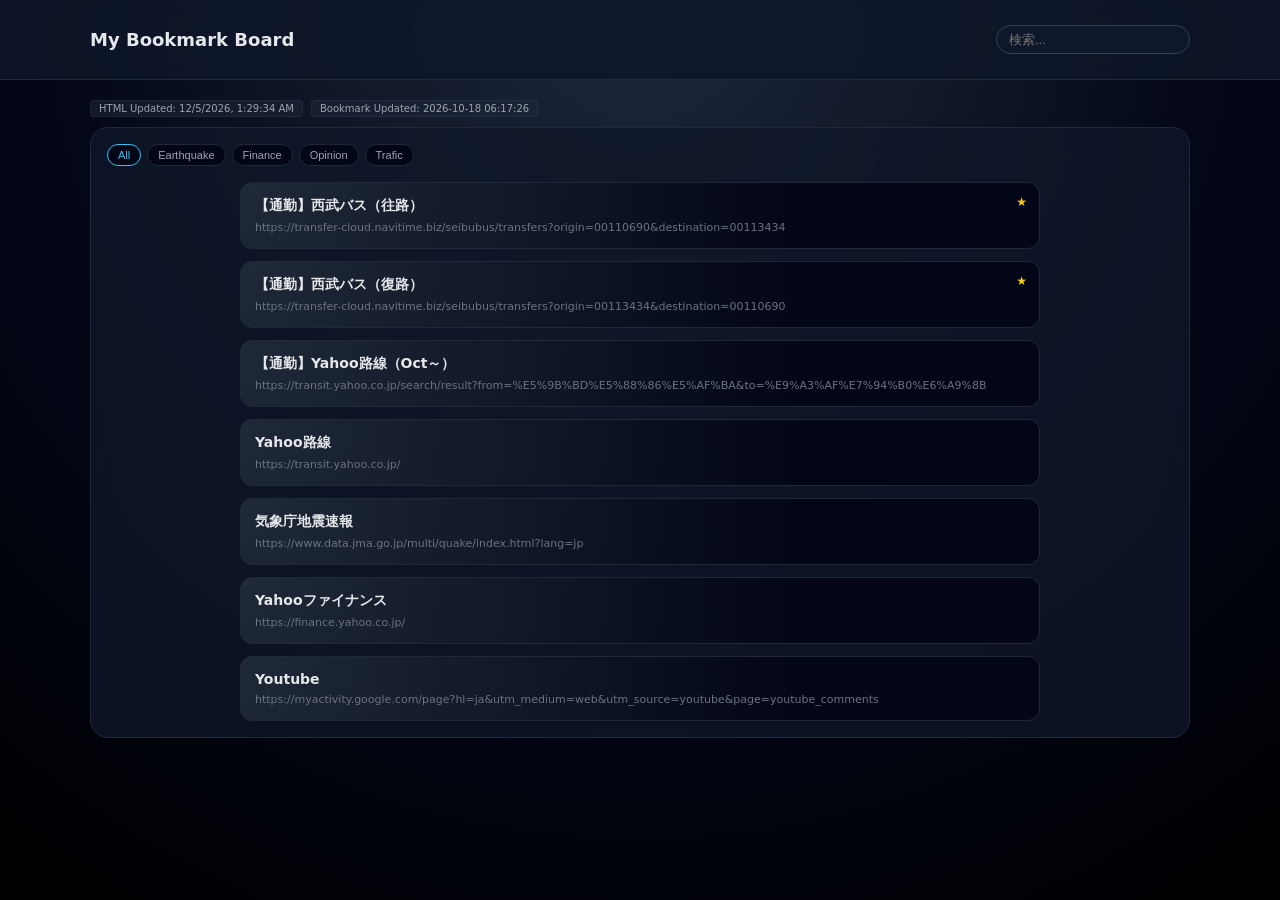
<file: index.html>
<!DOCTYPE html>
<html lang="ja">
<head>
  <meta charset="UTF-8" />
  <meta name="viewport" content="width=device-width,initial-scale=1" />
  <title>My Bookmarks</title>
  <style>
    :root {
      --bg: #0f172a;
      --card: #1e293b;
      --accent: #38bdf8;
      --text: #e5e7eb;
      --muted: #9ca3af;
      --radius: 12px;
    }

    * {
      box-sizing: border-box;
      margin: 0;
      padding: 0;
    }

    body {
      font-family: system-ui, -apple-system, sans-serif;
      background: radial-gradient(circle at top, #1e293b 0, #020617 55%, #000 100%);
      color: var(--text);
      min-height: 100vh;
      padding-top: 100px;
      padding-left: 16px;
      padding-right: 16px;
      padding-bottom: 32px;
      overflow-x: hidden; /* 横揺れを完全に防止 */
    }

    header {
      position: fixed;
      top: 0;
      left: 0;
      width: 100%;
      height: 80px;
      z-index: 9999;
      background: rgba(15, 23, 42, 0.85);
      backdrop-filter: blur(10px);
      border-bottom: 1px solid #1f2937;
      display: flex;
      justify-content: center;
      align-items: center;
      padding: 0 16px;
    }

    .header-inner {
      width: 100%;
      max-width: 1100px;
      display: flex;
      align-items: center;
      justify-content: space-between;
      gap: 12px;
    }

    h1 {
      font-size: 18px;
      white-space: nowrap;
    }

    .info-container {
      width: 100%;
      max-width: 1100px;
      margin: 0 auto 10px;
      display: flex;
      flex-wrap: wrap;
      gap: 8px;
    }

    .file-info {
      font-size: 10px;
      color: var(--muted);
      background: rgba(30, 41, 59, 0.5);
      padding: 2px 8px;
      border-radius: 4px;
      border: 1px solid rgba(255, 255, 255, 0.05);
    }

    main {
      width: 100%;
      max-width: 1100px;
      margin: 0 auto;
      background: rgba(15, 23, 42, 0.8);
      border-radius: 18px;
      border: 1px solid #1f2937;
      padding: 16px;
      backdrop-filter: blur(12px);
    }

    .tags {
      display: flex;
      flex-wrap: wrap;
      gap: 6px;
      margin-bottom: 16px;
    }

    .tag {
      font-size: 11px;
      padding: 4px 10px;
      border-radius: 999px;
      border: 1px solid #1f2937;
      background: #020617;
      color: #9ca3af;
      cursor: pointer;
    }

    .tag.active {
      border-color: var(--accent);
      color: var(--accent);
    }

    .grid {
      display: grid;
      grid-template-columns: 1fr;
      gap: 12px;
      justify-items: center;
    }

    /* ▼ カードの修正ポイント */
    .card {
      position: relative;
      background: radial-gradient(circle at top left, #1f2937 0, #020617 70%);
      border-radius: var(--radius);
      padding: 14px;
      border: 1px solid #1f2937;
      display: flex;
      flex-direction: column;
      gap: 6px;
      cursor: pointer;
      width: 100%;
      max-width: 800px;
      overflow: hidden; /* 子要素のはみ出しを隠す */
    }

    .card-title {
      font-size: 14px;
      font-weight: 600;
      padding-right: 24px; /* ピンと重ならないように */
      white-space: nowrap;
      overflow: hidden;
      text-overflow: ellipsis;
    }

    /* ▼ URLが横に突き抜けないための設定 */
    .card-url {
      font-size: 11px;
      color: #6b7280;
      white-space: nowrap;      /* 改行させない */
      overflow: hidden;         /* はみ出た分を隠す */
      text-overflow: ellipsis;  /* 末尾を「...」にする */
      width: 100%;              /* 親の幅に合わせる */
    }

    .pin {
      position: absolute;
      top: 12px;
      right: 12px;
      font-size: 12px;
      color: #facc15;
    }

    @media (max-width: 600px) {
      header { height: 70px; }
      body { padding-top: 85px; }
      h1 { font-size: 16px; }
      .search input { width: 120px; }
    }
  </style>
</head>
<body>

  <header>
    <div class="header-inner">
      <div class="title">
        <h1>My Bookmark Board</h1>
      </div>
      <div class="search">
        <input id="searchInput" type="text" placeholder="検索..." style="padding:6px 12px; border-radius:20px; border:1px solid #334155; background:#0f172a; color:white; font-size:13px;">
      </div>
    </div>
  </header>

  <div class="info-container">
    <div id="htmlInfo" class="file-info">HTML: Loading...</div>
    <div id="jsonInfo" class="file-info">Bookmark: Loading...</div>
  </div>

  <main>
    <div id="tagBar" class="tags"></div>
    <section id="bookmarkGrid" class="grid"></section>
  </main>

  <script>
    let bookmarks = [];
    let activeTag = "All";
    let searchKeyword = "";

    // HTML更新日
    const htmlDate = new Date(document.lastModified);
    document.getElementById("htmlInfo").textContent = `HTML Updated: ${htmlDate.toLocaleString()}`;

    // JSON読み込み
    async function loadJSON() {
      try {
        const res = await fetch("bookmarks.json", { cache: "no-store" });
        const json = await res.json();
        
        document.getElementById("jsonInfo").textContent = `Bookmark Updated: ${json.updated || '--'}`;
        bookmarks = json.bookmarks || [];
        
        renderTags();
        renderGrid();
      } catch (e) {
        console.error("Load error:", e);
        document.getElementById("jsonInfo").textContent = "Bookmark: Error";
      }
    }

    function renderTags() {
      const tagBar = document.getElementById("tagBar");
      const tags = ["All", ...new Set(bookmarks.map(b => b.tag))].sort();
      tagBar.innerHTML = "";
      tags.forEach(tag => {
        const btn = document.createElement("button");
        btn.textContent = tag;
        btn.className = "tag" + (tag === activeTag ? " active" : "");
        btn.onclick = () => { activeTag = tag; renderTags(); renderGrid(); };
        tagBar.appendChild(btn);
      });
    }

    function renderGrid() {
      const grid = document.getElementById("bookmarkGrid");
      grid.innerHTML = "";
      
      const filtered = bookmarks.filter(b => 
        (activeTag === "All" || b.tag === activeTag) &&
        (b.title.toLowerCase().includes(searchKeyword) || b.url.toLowerCase().includes(searchKeyword))
      );

      filtered.forEach(b => {
        const card = document.createElement("article");
        card.className = "card";
        card.onclick = () => window.open(b.url, "_blank");
        card.innerHTML = `
          ${b.pinned ? '<span class="pin">★</span>' : ""}
          <div class="card-title" title="${b.title}">${b.title}</div>
          <div class="card-url">${b.url}</div>
        `;
        grid.appendChild(card);
      });
    }

    document.getElementById("searchInput").oninput = (e) => {
      searchKeyword = e.target.value.toLowerCase();
      renderGrid();
    };

    loadJSON();
  </script>
</body>
</html>
</file>
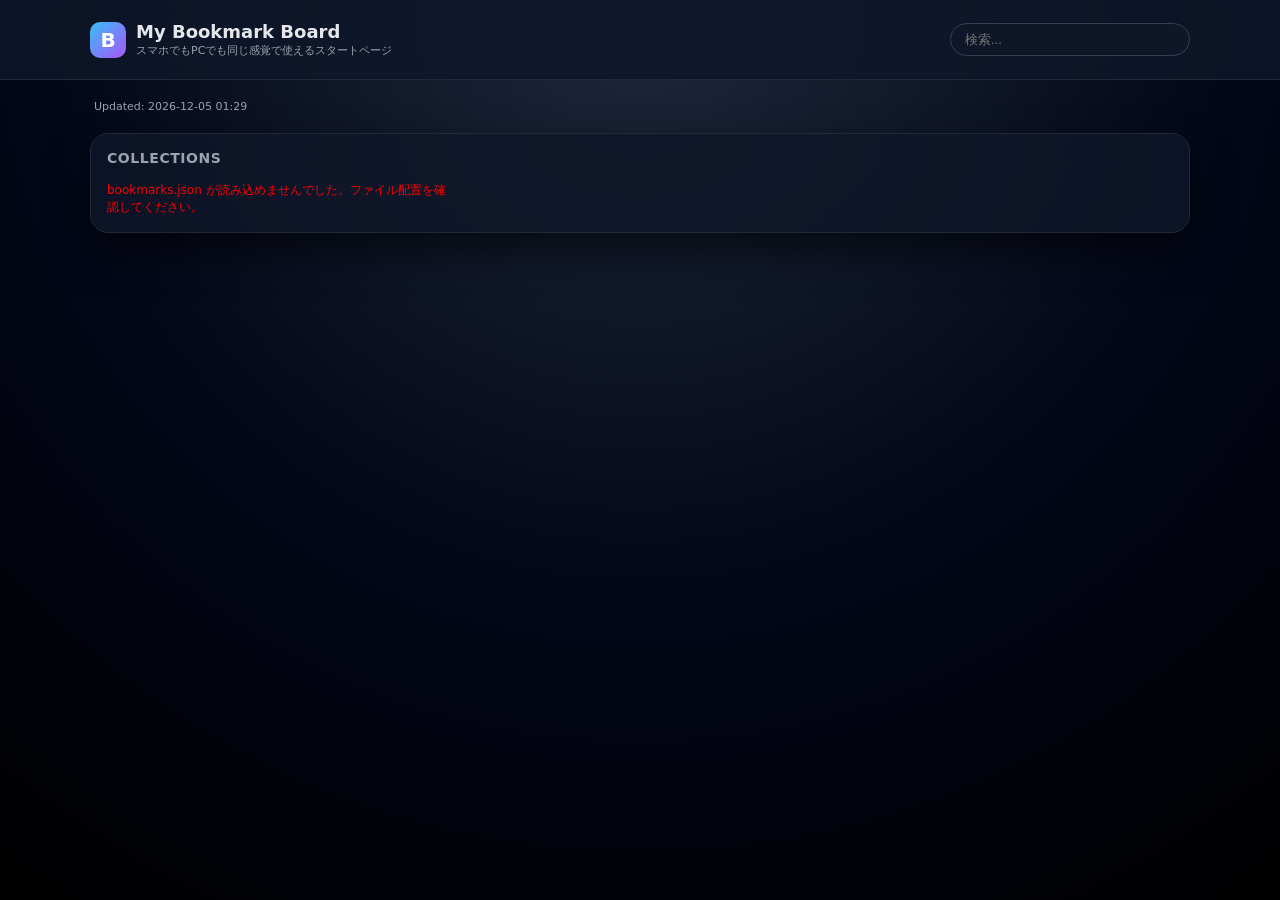
<file: gemini-code-1777775646847.html>
<!DOCTYPE html>
<html lang="ja">
<head>
  <meta charset="UTF-8" />
  <meta name="viewport" content="width=device-width,initial-scale=1" />
  <title>My Bookmarks</title>

  <link rel="icon" type="image/png" sizes="32x32" href="maruto.png">
  <link rel="icon" type="image/png" sizes="192x192" href="maruto.png">

  <style>
    :root {
      --bg: #0f172a;
      --card: #1e293b;
      --accent: #38bdf8;
      --text: #e5e7eb;
      --muted: #9ca3af;
      --radius: 12px;
    }

    * {
      box-sizing: border-box;
      margin: 0;
      padding: 0;
    }

    body {
      font-family: system-ui, -apple-system, BlinkMacSystemFont, "Segoe UI", sans-serif;
      background: radial-gradient(circle at top, #1e293b 0, #020617 55%, #000 100%);
      color: var(--text);
      min-height: 100vh;
      /* ヘッダー(80px) + 少しの余裕を持たせる余白 */
      padding-top: 100px;
      padding-left: 16px;
      padding-right: 16px;
      padding-bottom: 32px;
    }

    .app {
      width: 100%;
      max-width: 1100px;
      margin: 0 auto;
      display: flex;
      flex-direction: column;
      gap: 16px;
    }

    /* ▼ ヘッダーを画面最上部に完全固定 */
    header {
      position: fixed;
      top: 0;
      left: 0;
      width: 100%;
      height: 80px;
      z-index: 9999;
      background: rgba(15, 23, 42, 0.85);
      backdrop-filter: blur(10px);
      border-bottom: 1px solid #1f2937;
      display: flex;
      justify-content: center;
      align-items: center;
      padding: 0 16px;
    }

    /* ヘッダー内部のコンテンツ幅を制限 */
    .header-inner {
      width: 100%;
      max-width: 1100px;
      display: flex;
      align-items: center;
      justify-content: space-between;
      gap: 12px;
    }

    .title {
      display: flex;
      align-items: center;
      gap: 10px;
      flex-shrink: 0;
    }

    .logo {
      width: 36px;
      height: 36px;
      border-radius: 10px;
      background: linear-gradient(135deg, #38bdf8, #a855f7);
      display: flex;
      align-items: center;
      justify-content: center;
      font-weight: 700;
      font-size: 20px;
      color: white;
    }

    h1 {
      font-size: 18px;
      white-space: nowrap;
      line-height: 1.2;
    }

    .subtitle {
      font-size: 11px;
      color: var(--muted);
      white-space: nowrap;
    }

    .file-info {
      font-size: 11px;
      color: #9ca3af;
      padding-left: 4px;
      margin-bottom: 4px;
    }

    .search {
      flex: 1;
      display: flex;
      justify-content: flex-end;
      min-width: 120px;
    }

    .search input {
      width: 100%;
      max-width: 240px;
      padding: 8px 14px;
      border-radius: 999px;
      border: 1px solid #334155;
      background: rgba(15, 23, 42, 0.9);
      color: var(--text);
      font-size: 13px;
      outline: none;
      transition: border-color 0.2s;
    }

    .search input:focus {
      border-color: var(--accent);
    }

    main {
      background: rgba(15, 23, 42, 0.8);
      border-radius: 18px;
      border: 1px solid #1f2937;
      box-shadow: 0 18px 40px rgba(0, 0, 0, 0.6);
      padding: 16px;
      display: flex;
      flex-direction: column;
      gap: 16px;
      backdrop-filter: blur(12px);
    }

    .section-header {
      display: flex;
      justify-content: space-between;
      align-items: center;
      gap: 8px;
      flex-wrap: wrap;
    }

    .section-header h2 {
      font-size: 14px;
      letter-spacing: 0.04em;
      text-transform: uppercase;
      color: #9ca3af;
    }

    .tags {
      display: flex;
      flex-wrap: wrap;
      gap: 6px;
    }

    .tag {
      font-size: 11px;
      padding: 4px 10px;
      border-radius: 999px;
      border: 1px solid #1f2937;
      background: #020617;
      color: #9ca3af;
      cursor: pointer;
      transition: all 0.2s;
    }

    .tag.active {
      border-color: var(--accent);
      color: var(--accent);
      background: rgba(56, 189, 248, 0.1);
    }

    .grid {
      display: grid;
      grid-template-columns: repeat(auto-fill, minmax(280px, 1fr));
      gap: 12px;
    }

    .card {
      position: relative;
      background: radial-gradient(circle at top left, #1f2937 0, #020617 70%);
      border-radius: var(--radius);
      padding: 14px;
      border: 1px solid #1f2937;
      display: flex;
      flex-direction: column;
      gap: 10px;
      cursor: pointer;
      transition: transform 0.15s ease-out, border-color 0.15s;
    }

    .card:hover {
      transform: translateY(-3px);
      border-color: var(--accent);
      box-shadow: 0 10px 20px rgba(0, 0, 0, 0.4);
    }

    .card-header {
      display: flex;
      align-items: center;
      gap: 10px;
    }

    .favicon {
      width: 24px;
      height: 24px;
      border-radius: 6px;
      background: #020617;
      display: flex;
      align-items: center;
      justify-content: center;
      font-size: 12px;
      border: 1px solid #1f2937;
      overflow: hidden;
      flex-shrink: 0;
    }

    .favicon img {
      width: 100%;
      height: 100%;
      object-fit: cover;
    }

    .card-title {
      font-size: 14px;
      font-weight: 600;
      white-space: nowrap;
      overflow: hidden;
      text-overflow: ellipsis;
    }

    .card-url {
      font-size: 11px;
      color: #6b7280;
      white-space: nowrap;
      overflow: hidden;
      text-overflow: ellipsis;
    }

    .card-footer {
      display: flex;
      justify-content: space-between;
      align-items: center;
      font-size: 10px;
      color: #6b7280;
      margin-top: auto;
    }

    .badge {
      padding: 2px 8px;
      border-radius: 999px;
      border: 1px solid #1f2937;
      background: #020617;
    }

    .pin {
      position: absolute;
      top: 8px;
      right: 8px;
      font-size: 12px;
      color: #facc15;
    }

    /* スマホ向け調整 */
    @media (max-width: 600px) {
      h1 { font-size: 15px; }
      .subtitle { display: none; } /* スマホではサブタイトルを隠してスッキリさせる */
      header { height: 70px; }
      body { padding-top: 85px; }
      .grid { grid-template-columns: 1fr; }
    }
  </style>
</head>

<body>
  <div class="app">
    <header>
      <div class="header-inner">
        <div class="title">
          <div class="logo">B</div>
          <div>
            <h1>My Bookmark Board</h1>
            <div class="subtitle">スマホでもPCでも同じ感覚で使えるスタートページ</div>
          </div>
        </div>
        <div class="search">
          <input id="searchInput" type="search" placeholder="検索..." />
        </div>
      </div>
    </header>

    <div id="fileInfo" class="file-info"></div>

    <main>
      <div class="section-header">
        <h2>Collections</h2>
        <div class="tags" id="tagBar"></div>
      </div>

      <section class="grid" id="bookmarkGrid"></section>
    </main>
  </div>

  <script>
    let bookmarks = [];
    let activeTag = "All";
    let searchKeyword = "";

    function getDomain(url) {
      try { return new URL(url).hostname.replace("www.", ""); }
      catch { return url; }
    }

    function getFaviconUrl(url) {
      try {
        const u = new URL(url);
        return `${u.origin}/favicon.ico`;
      } catch {
        return "";
      }
    }

    const gridEl = document.getElementById("bookmarkGrid");
    const tagBarEl = document.getElementById("tagBar");
    const searchInputEl = document.getElementById("searchInput");

    // 検索イベント
    searchInputEl.addEventListener("input", (e) => {
      searchKeyword = e.target.value.toLowerCase();
      renderGrid();
    });

    function renderTags() {
      const tags = ["All", ...new Set(bookmarks.map(b => b.tag))];
      const sortedTags = ["All", ...tags.slice(1).sort((a, b) =>
        a.localeCompare(b, 'en', { sensitivity: 'base' })
      )];

      tagBarEl.innerHTML = "";
      sortedTags.forEach(tag => {
        const btn = document.createElement("button");
        btn.textContent = tag;
        btn.className = "tag" + (tag === activeTag ? " active" : "");
        btn.addEventListener("click", () => {
          activeTag = tag;
          renderTags();
          renderGrid();
        });
        tagBarEl.appendChild(btn);
      });
    }

    function renderGrid() {
      gridEl.innerHTML = "";

      const filtered = bookmarks
        .filter(b => activeTag === "All" || b.tag === activeTag)
        .filter(b =>
          !searchKeyword ||
          b.title.toLowerCase().includes(searchKeyword) ||
          b.url.toLowerCase().includes(searchKeyword)
        );

      filtered.forEach(b => {
        const card = document.createElement("article");
        card.className = "card";
        card.addEventListener("click", () => window.open(b.url, "_blank"));

        const faviconUrl = getFaviconUrl(b.url);

        card.innerHTML = `
          ${b.pinned ? '<div class="pin">★</div>' : ""}
          <div class="card-header">
            <div class="favicon">
              ${faviconUrl ? `<img src="${faviconUrl}" onerror="this.style.display='none';this.nextElementSibling.style.display='block';">` : ""}
              <span style="display:${faviconUrl ? 'none' : 'block'}">${b.title[0] ?? "?"}</span>
            </div>
            <div style="overflow:hidden">
              <div class="card-title" title="${b.title}">${b.title}</div>
              <div class="card-url" title="${b.url}">${getDomain(b.url)}</div>
            </div>
          </div>
          <div class="card-footer">
            <span class="badge">${b.tag}</span>
            <span>Open →</span>
          </div>
        `;
        gridEl.appendChild(card);
      });
    }

    fetch("bookmarks.json", { cache: "no-store" })
      .then(res => {
        const lastModified = res.headers.get("Last-Modified");
        if (lastModified) {
          const date = new Date(lastModified);
          const y = date.getFullYear();
          const m = String(date.getMonth() + 1).padStart(2, "0");
          const d = String(date.getDate()).padStart(2, "0");
          const hh = String(date.getHours()).padStart(2, "0");
          const mm = String(date.getMinutes()).padStart(2, "0");
          document.getElementById("fileInfo").textContent = `Updated: ${y}-${m}-${d} ${hh}:${mm}`;
        }
        return res.json();
      })
      .then(data => {
        bookmarks = data;
        renderTags();
        renderGrid();
      })
      .catch(err => {
        console.error("JSON 読み込みエラー:", err);
        // JSONがない場合のダミー表示（デバッグ用）
        document.getElementById("bookmarkGrid").innerHTML = "<p style='color:red; font-size:12px;'>bookmarks.json が読み込めませんでした。ファイル配置を確認してください。</p>";
      });
  </script>
</body>
</html>
</file>
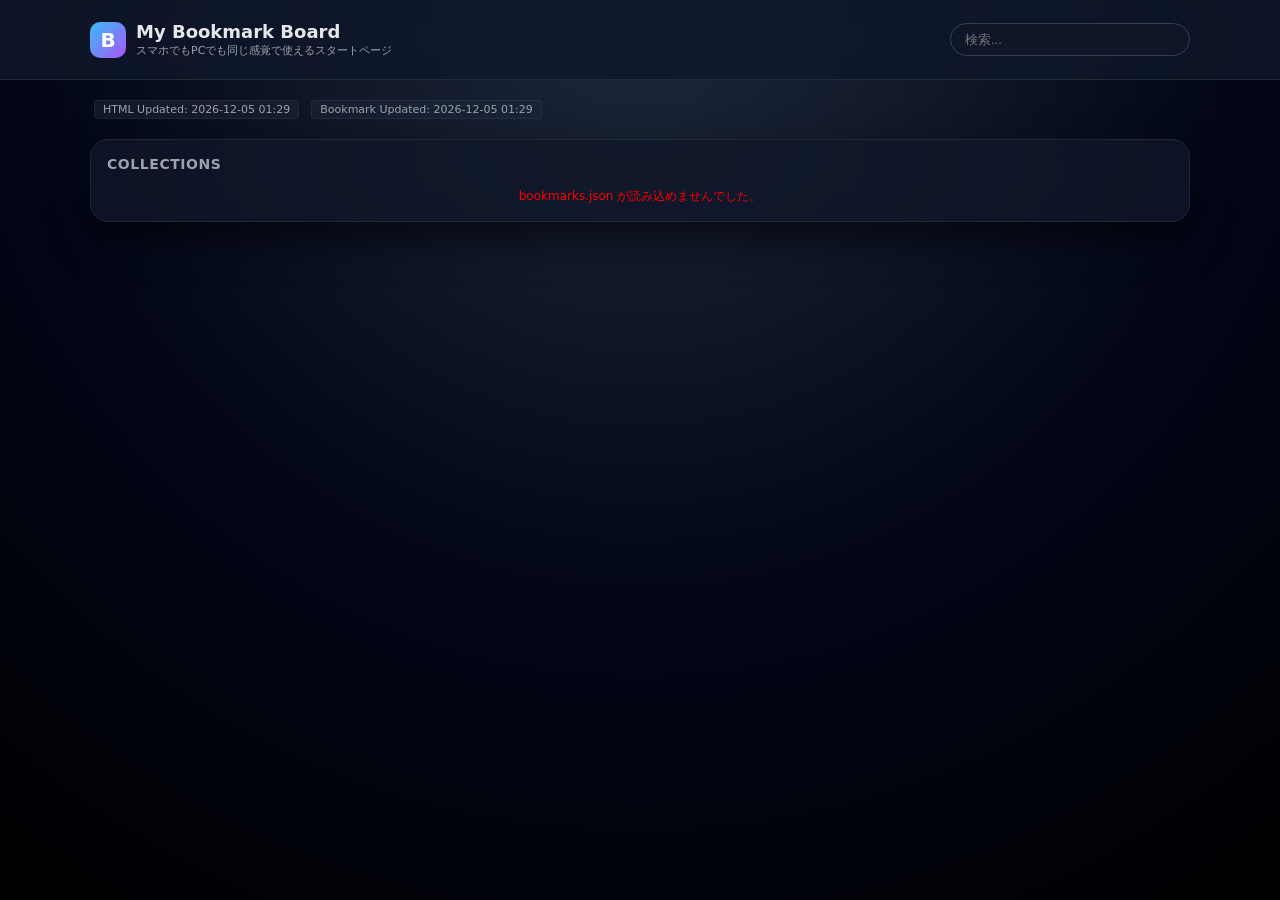
<file: gemini-code-1777776262975.html>
<!DOCTYPE html>
<html lang="ja">
<head>
  <meta charset="UTF-8" />
  <meta name="viewport" content="width=device-width,initial-scale=1" />
  <title>My Bookmarks</title>

  <link rel="icon" type="image/png" sizes="32x32" href="maruto.png">
  <link rel="icon" type="image/png" sizes="192x192" href="maruto.png">

  <style>
    :root {
      --bg: #0f172a;
      --card: #1e293b;
      --accent: #38bdf8;
      --text: #e5e7eb;
      --muted: #9ca3af;
      --radius: 12px;
    }

    * {
      box-sizing: border-box;
      margin: 0;
      padding: 0;
    }

    body {
      font-family: system-ui, -apple-system, BlinkMacSystemFont, "Segoe UI", sans-serif;
      background: radial-gradient(circle at top, #1e293b 0, #020617 55%, #000 100%);
      color: var(--text);
      min-height: 100vh;
      padding-top: 100px;
      padding-left: 16px;
      padding-right: 16px;
      padding-bottom: 32px;
    }

    .app {
      width: 100%;
      max-width: 1100px;
      margin: 0 auto;
      display: flex;
      flex-direction: column;
      gap: 16px;
    }

    header {
      position: fixed;
      top: 0;
      left: 0;
      width: 100%;
      height: 80px;
      z-index: 9999;
      background: rgba(15, 23, 42, 0.85);
      backdrop-filter: blur(10px);
      border-bottom: 1px solid #1f2937;
      display: flex;
      justify-content: center;
      align-items: center;
      padding: 0 16px;
    }

    .header-inner {
      width: 100%;
      max-width: 1100px;
      display: flex;
      align-items: center;
      justify-content: space-between;
      gap: 12px;
    }

    .title {
      display: flex;
      align-items: center;
      gap: 10px;
      flex-shrink: 0;
    }

    .logo {
      width: 36px;
      height: 36px;
      border-radius: 10px;
      background: linear-gradient(135deg, #38bdf8, #a855f7);
      display: flex;
      align-items: center;
      justify-content: center;
      font-weight: 700;
      font-size: 20px;
      color: white;
    }

    h1 {
      font-size: 18px;
      white-space: nowrap;
      line-height: 1.2;
    }

    .subtitle {
      font-size: 11px;
      color: var(--muted);
      white-space: nowrap;
    }

    /* 更新情報エリアのスタイル */
    .info-container {
      display: flex;
      flex-wrap: wrap;
      gap: 12px;
      padding-left: 4px;
      margin-bottom: 4px;
      user-select: none;
    }

    .file-info {
      font-size: 11px;
      color: #9ca3af;
      background: rgba(30, 41, 59, 0.5);
      padding: 2px 8px;
      border-radius: 4px;
      border: 1px solid rgba(255, 255, 255, 0.05);
    }

    .search {
      flex: 1;
      display: flex;
      justify-content: flex-end;
      min-width: 120px;
    }

    .search input {
      width: 100%;
      max-width: 240px;
      padding: 8px 14px;
      border-radius: 999px;
      border: 1px solid #334155;
      background: rgba(15, 23, 42, 0.9);
      color: var(--text);
      font-size: 13px;
      outline: none;
      transition: border-color 0.2s;
    }

    .search input:focus {
      border-color: var(--accent);
    }

    main {
      background: rgba(15, 23, 42, 0.8);
      border-radius: 18px;
      border: 1px solid #1f2937;
      box-shadow: 0 18px 40px rgba(0, 0, 0, 0.6);
      padding: 16px;
      display: flex;
      flex-direction: column;
      gap: 16px;
      backdrop-filter: blur(12px);
    }

    .section-header {
      display: flex;
      justify-content: space-between;
      align-items: center;
      gap: 8px;
      flex-wrap: wrap;
    }

    .section-header h2 {
      font-size: 14px;
      letter-spacing: 0.04em;
      text-transform: uppercase;
      color: #9ca3af;
    }

    .tags {
      display: flex;
      flex-wrap: wrap;
      gap: 6px;
    }

    .tag {
      font-size: 11px;
      padding: 4px 10px;
      border-radius: 999px;
      border: 1px solid #1f2937;
      background: #020617;
      color: #9ca3af;
      cursor: pointer;
      transition: all 0.2s;
    }

    .tag.active {
      border-color: var(--accent);
      color: var(--accent);
      background: rgba(56, 189, 248, 0.1);
    }

    .grid {
      display: grid;
      grid-template-columns: 1fr;
      gap: 12px;
      justify-items: center;
    }

    .card {
      position: relative;
      background: radial-gradient(circle at top left, #1f2937 0, #020617 70%);
      border-radius: var(--radius);
      padding: 14px;
      border: 1px solid #1f2937;
      display: flex;
      flex-direction: column;
      gap: 10px;
      cursor: pointer;
      transition: transform 0.15s ease-out, border-color 0.15s;
      width: 100%;
      max-width: 800px; 
    }

    .card:hover {
      transform: translateY(-3px);
      border-color: var(--accent);
      box-shadow: 0 10px 20px rgba(0, 0, 0, 0.4);
    }

    .card-header {
      display: flex;
      align-items: center;
      gap: 10px;
    }

    .favicon {
      width: 24px;
      height: 24px;
      border-radius: 6px;
      background: #020617;
      display: flex;
      align-items: center;
      justify-content: center;
      font-size: 12px;
      border: 1px solid #1f2937;
      overflow: hidden;
      flex-shrink: 0;
    }

    .favicon img {
      width: 100%;
      height: 100%;
      object-fit: cover;
    }

    .card-title {
      font-size: 14px;
      font-weight: 600;
      white-space: nowrap;
      overflow: hidden;
      text-overflow: ellipsis;
    }

    .card-url {
      font-size: 11px;
      color: #6b7280;
      white-space: nowrap;
      overflow: hidden;
      text-overflow: ellipsis;
    }

    .card-footer {
      display: flex;
      justify-content: space-between;
      align-items: center;
      font-size: 10px;
      color: #6b7280;
      margin-top: auto;
    }

    .badge {
      padding: 2px 8px;
      border-radius: 999px;
      border: 1px solid #1f2937;
      background: #020617;
    }

    .pin {
      position: absolute;
      top: 8px;
      right: 8px;
      font-size: 12px;
      color: #facc15;
    }

    @media (max-width: 600px) {
      h1 { font-size: 15px; }
      .subtitle { display: none; }
      header { height: 70px; }
      body { padding-top: 85px; }
      .card { max-width: 100%; }
      .info-container { gap: 6px; }
    }
  </style>
</head>

<body>
  <div class="app">
    <header>
      <div class="header-inner">
        <div class="title">
          <div class="logo">B</div>
          <div>
            <h1>My Bookmark Board</h1>
            <div class="subtitle">スマホでもPCでも同じ感覚で使えるスタートページ</div>
          </div>
        </div>
        <div class="search">
          <input id="searchInput" type="search" placeholder="検索..." />
        </div>
      </div>
    </header>

    <!-- 更新日時を表示するエリア -->
    <div class="info-container">
      <div id="htmlInfo" class="file-info">HTML Updated: --</div>
      <div id="jsonInfo" class="file-info">Bookmark Updated: --</div>
    </div>

    <main>
      <div class="section-header">
        <h2>Collections</h2>
        <div class="tags" id="tagBar"></div>
      </div>

      <section class="grid" id="bookmarkGrid"></section>
    </main>
  </div>

  <script>
    let bookmarks = [];
    let activeTag = "All";
    let searchKeyword = "";

    const gridEl = document.getElementById("bookmarkGrid");
    const tagBarEl = document.getElementById("tagBar");
    const searchInputEl = document.getElementById("searchInput");

    // 日付フォーマット関数
    function formatDate(dateString) {
      const date = new Date(dateString);
      const y = date.getFullYear();
      const m = String(date.getMonth() + 1).padStart(2, "0");
      const d = String(date.getDate()).padStart(2, "0");
      const hh = String(date.getHours()).padStart(2, "0");
      const mm = String(date.getMinutes()).padStart(2, "0");
      return `${y}-${m}-${d} ${hh}:${mm}`;
    }

    // HTMLファイルの更新日取得
    document.getElementById("htmlInfo").textContent = `HTML Updated: ${formatDate(document.lastModified)}`;

    function getDomain(url) {
      try { return new URL(url).hostname.replace("www.", ""); }
      catch { return url; }
    }

    function getFaviconUrl(url) {
      try {
        const u = new URL(url);
        return `${u.origin}/favicon.ico`;
      } catch {
        return "";
      }
    }

    searchInputEl.addEventListener("input", (e) => {
      searchKeyword = e.target.value.toLowerCase();
      renderGrid();
    });

    function renderTags() {
      const tags = ["All", ...new Set(bookmarks.map(b => b.tag))];
      const sortedTags = ["All", ...tags.slice(1).sort((a, b) =>
        a.localeCompare(b, 'en', { sensitivity: 'base' })
      )];

      tagBarEl.innerHTML = "";
      sortedTags.forEach(tag => {
        const btn = document.createElement("button");
        btn.textContent = tag;
        btn.className = "tag" + (tag === activeTag ? " active" : "");
        btn.addEventListener("click", () => {
          activeTag = tag;
          renderTags();
          renderGrid();
        });
        tagBarEl.appendChild(btn);
      });
    }

    function renderGrid() {
      gridEl.innerHTML = "";

      const filtered = bookmarks
        .filter(b => activeTag === "All" || b.tag === activeTag)
        .filter(b =>
          !searchKeyword ||
          b.title.toLowerCase().includes(searchKeyword) ||
          b.url.toLowerCase().includes(searchKeyword)
        );

      filtered.forEach(b => {
        const card = document.createElement("article");
        card.className = "card";
        card.addEventListener("click", () => window.open(b.url, "_blank"));

        const faviconUrl = getFaviconUrl(b.url);

        card.innerHTML = `
          ${b.pinned ? '<div class="pin">★</div>' : ""}
          <div class="card-header">
            <div class="favicon">
              ${faviconUrl ? `<img src="${faviconUrl}" onerror="this.style.display='none';this.nextElementSibling.style.display='block';">` : ""}
              <span style="display:${faviconUrl ? 'none' : 'block'}">${b.title[0] ?? "?"}</span>
            </div>
            <div style="overflow:hidden">
              <div class="card-title" title="${b.title}">${b.title}</div>
              <div class="card-url" title="${b.url}">${getDomain(b.url)}</div>
            </div>
          </div>
          <div class="card-footer">
            <span class="badge">${b.tag}</span>
            <span>Open →</span>
          </div>
        `;
        gridEl.appendChild(card);
      });
    }

    // JSONデータの取得とJSON更新日の反映
    fetch("bookmarks.json", { cache: "no-store" })
      .then(res => {
        const lastModified = res.headers.get("Last-Modified");
        if (lastModified) {
          document.getElementById("jsonInfo").textContent = `Bookmark Updated: ${formatDate(lastModified)}`;
        } else {
          // サーバーによっては Last-Modified を返さないため、その場合は非表示にするか現在時刻にする等の処理
          document.getElementById("jsonInfo").textContent = `Bookmark Updated: (Live)`;
        }
        return res.json();
      })
      .then(data => {
        bookmarks = data;
        renderTags();
        renderGrid();
      })
      .catch(err => {
        console.error("JSON 読み込みエラー:", err);
        document.getElementById("bookmarkGrid").innerHTML = "<p style='color:red; font-size:12px;'>bookmarks.json が読み込めませんでした。</p>";
      });
  </script>
</body>
</html>
</file>
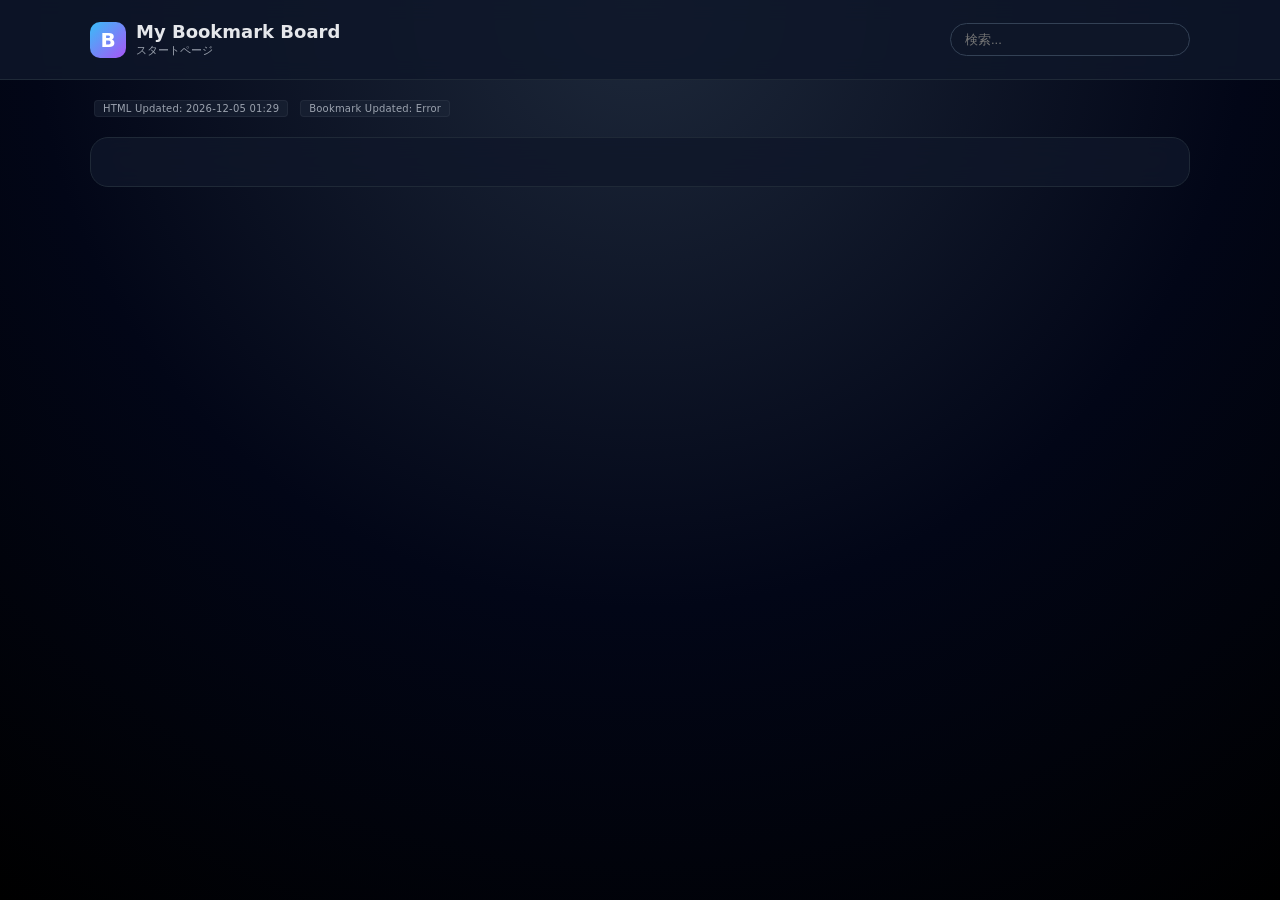
<file: gemini-code-1777776464390.html>
<!DOCTYPE html>
<html lang="ja">
<head>
  <meta charset="UTF-8" />
  <meta name="viewport" content="width=device-width,initial-scale=1" />
  <title>My Bookmarks</title>

  <link rel="icon" type="image/png" sizes="32x32" href="maruto.png">
  <link rel="icon" type="image/png" sizes="192x192" href="maruto.png">

  <style>
    :root {
      --bg: #0f172a;
      --card: #1e293b;
      --accent: #38bdf8;
      --text: #e5e7eb;
      --muted: #9ca3af;
      --radius: 12px;
    }

    * {
      box-sizing: border-box;
      margin: 0;
      padding: 0;
    }

    body {
      font-family: system-ui, -apple-system, BlinkMacSystemFont, "Segoe UI", sans-serif;
      background: radial-gradient(circle at top, #1e293b 0, #020617 55%, #000 100%);
      color: var(--text);
      min-height: 100vh;
      padding-top: 100px;
      padding-left: 16px;
      padding-right: 16px;
      padding-bottom: 32px;
    }

    .app {
      width: 100%;
      max-width: 1100px;
      margin: 0 auto;
      display: flex;
      flex-direction: column;
      gap: 16px;
    }

    header {
      position: fixed;
      top: 0;
      left: 0;
      width: 100%;
      height: 80px;
      z-index: 9999;
      background: rgba(15, 23, 42, 0.85);
      backdrop-filter: blur(10px);
      border-bottom: 1px solid #1f2937;
      display: flex;
      justify-content: center;
      align-items: center;
      padding: 0 16px;
    }

    .header-inner {
      width: 100%;
      max-width: 1100px;
      display: flex;
      align-items: center;
      justify-content: space-between;
      gap: 12px;
    }

    .title {
      display: flex;
      align-items: center;
      gap: 10px;
      flex-shrink: 0;
    }

    .logo {
      width: 36px;
      height: 36px;
      border-radius: 10px;
      background: linear-gradient(135deg, #38bdf8, #a855f7);
      display: flex;
      align-items: center;
      justify-content: center;
      font-weight: 700;
      font-size: 20px;
      color: white;
    }

    h1 {
      font-size: 18px;
      white-space: nowrap;
      line-height: 1.2;
    }

    .subtitle {
      font-size: 11px;
      color: var(--muted);
      white-space: nowrap;
    }

    .info-container {
      display: flex;
      flex-wrap: wrap;
      gap: 12px;
      padding-left: 4px;
      margin-bottom: 4px;
    }

    .file-info {
      font-size: 10px;
      color: #9ca3af;
      background: rgba(30, 41, 59, 0.5);
      padding: 2px 8px;
      border-radius: 4px;
      border: 1px solid rgba(255, 255, 255, 0.05);
      letter-spacing: 0.02em;
    }

    .search {
      flex: 1;
      display: flex;
      justify-content: flex-end;
      min-width: 120px;
    }

    .search input {
      width: 100%;
      max-width: 240px;
      padding: 8px 14px;
      border-radius: 999px;
      border: 1px solid #334155;
      background: rgba(15, 23, 42, 0.9);
      color: var(--text);
      font-size: 13px;
      outline: none;
    }

    main {
      background: rgba(15, 23, 42, 0.8);
      border-radius: 18px;
      border: 1px solid #1f2937;
      padding: 16px;
      display: flex;
      flex-direction: column;
      gap: 16px;
      backdrop-filter: blur(12px);
    }

    .grid {
      display: grid;
      grid-template-columns: 1fr;
      gap: 12px;
      justify-items: center;
    }

    .card {
      background: radial-gradient(circle at top left, #1f2937 0, #020617 70%);
      border-radius: var(--radius);
      padding: 14px;
      border: 1px solid #1f2937;
      display: flex;
      flex-direction: column;
      gap: 10px;
      cursor: pointer;
      width: 100%;
      max-width: 800px; 
    }

    .tag {
      font-size: 11px;
      padding: 4px 10px;
      border-radius: 999px;
      border: 1px solid #1f2937;
      background: #020617;
      color: #9ca3af;
      cursor: pointer;
    }

    .tag.active {
      border-color: var(--accent);
      color: var(--accent);
    }

    @media (max-width: 600px) {
      .subtitle { display: none; }
      header { height: 70px; }
      body { padding-top: 85px; }
    }
  </style>
</head>

<body>
  <div class="app">
    <header>
      <div class="header-inner">
        <div class="title">
          <div class="logo">B</div>
          <div>
            <h1>My Bookmark Board</h1>
            <div class="subtitle">スタートページ</div>
          </div>
        </div>
        <div class="search">
          <input id="searchInput" type="search" placeholder="検索..." />
        </div>
      </div>
    </header>

    <div class="info-container">
      <div id="htmlInfo" class="file-info">HTML Updated: Loading...</div>
      <div id="jsonInfo" class="file-info">Bookmark Updated: Loading...</div>
    </div>

    <main>
      <div class="section-header">
        <div class="tags" id="tagBar"></div>
      </div>
      <section class="grid" id="bookmarkGrid"></section>
    </main>
  </div>

  <script>
    let bookmarks = [];
    let activeTag = "All";
    let searchKeyword = "";

    // 日付を「YYYY-MM-DD HH:mm」形式にする関数
    function formatDate(date) {
      if (!date || isNaN(date.getTime())) return "--";
      const y = date.getFullYear();
      const m = String(date.getMonth() + 1).padStart(2, "0");
      const d = String(date.getDate()).padStart(2, "0");
      const hh = String(date.getHours()).padStart(2, "0");
      const mm = String(date.getMinutes()).padStart(2, "0");
      return `${y}-${m}-${d} ${hh}:${mm}`;
    }

    // 1. HTMLの更新日（これは document.lastModified を使用）
    const htmlLastMod = new Date(document.lastModified);
    document.getElementById("htmlInfo").textContent = `HTML Updated: ${formatDate(htmlLastMod)}`;

    // 2. JSONの更新日取得（サーバー通信時のみ正確に取得可能）
    fetch("bookmarks.json", { cache: "no-store" })
      .then(res => {
        const jsonLastModHeader = res.headers.get("Last-Modified");
        if (jsonLastModHeader) {
          document.getElementById("jsonInfo").textContent = `Bookmark Updated: ${formatDate(new Date(jsonLastModHeader))}`;
        } else {
          // ローカル環境やサーバー設定で取れない場合
          document.getElementById("jsonInfo").textContent = `Bookmark Updated: (Fetch Success)`;
        }
        return res.json();
      })
      .then(data => {
        bookmarks = data;
        renderTags();
        renderGrid();
      })
      .catch(() => {
        document.getElementById("jsonInfo").textContent = `Bookmark Updated: Error`;
      });

    // --- 以下、描画ロジック（変更なし） ---
    function renderTags() {
      const tags = ["All", ...new Set(bookmarks.map(b => b.tag))].sort();
      const tagBarEl = document.getElementById("tagBar");
      tagBarEl.innerHTML = "";
      tags.forEach(tag => {
        const btn = document.createElement("button");
        btn.textContent = tag;
        btn.className = "tag" + (tag === activeTag ? " active" : "");
        btn.onclick = () => { activeTag = tag; renderTags(); renderGrid(); };
        tagBarEl.appendChild(btn);
      });
    }

    function renderGrid() {
      const gridEl = document.getElementById("bookmarkGrid");
      gridEl.innerHTML = "";
      bookmarks
        .filter(b => (activeTag === "All" || b.tag === activeTag) && 
                     (!searchKeyword || b.title.toLowerCase().includes(searchKeyword)))
        .forEach(b => {
          const card = document.createElement("article");
          card.className = "card";
          card.onclick = () => window.open(b.url, "_blank");
          card.innerHTML = `<div class="card-title">${b.title}</div><div style="font-size:10px;color:#6b7280">${b.url}</div>`;
          gridEl.appendChild(card);
        });
    }

    document.getElementById("searchInput").oninput = (e) => {
      searchKeyword = e.target.value.toLowerCase();
      renderGrid();
    };
  </script>
</body>
</html>
</file>
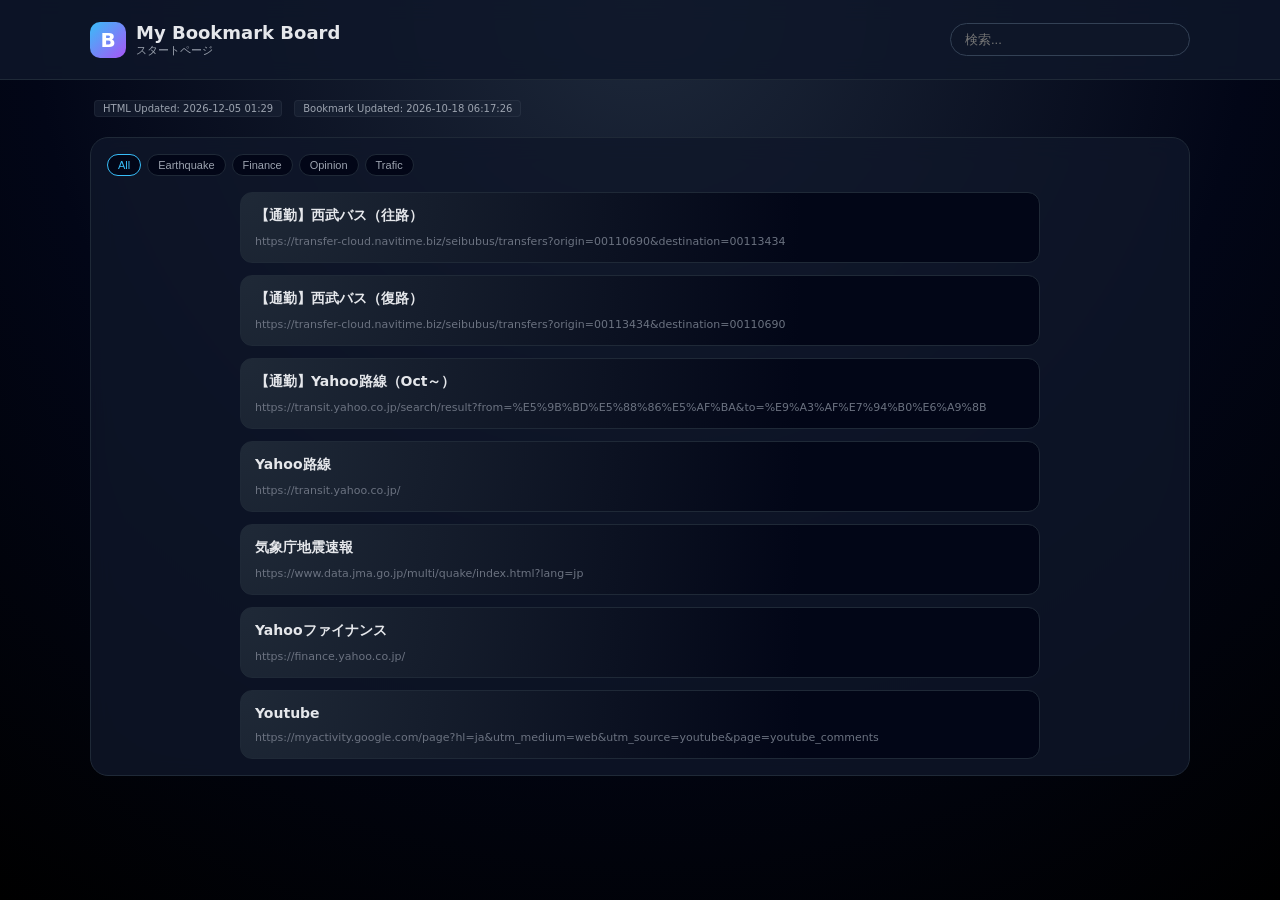
<file: gemini-code-1777776910322.html>
<!DOCTYPE html>
<html lang="ja">
<head>
  <meta charset="UTF-8" />
  <meta name="viewport" content="width=device-width,initial-scale=1" />
  <title>My Bookmarks</title>

  <link rel="icon" type="image/png" sizes="32x32" href="maruto.png">
  <link rel="icon" type="image/png" sizes="192x192" href="maruto.png">

  <style>
    :root {
      --bg: #0f172a;
      --card: #1e293b;
      --accent: #38bdf8;
      --text: #e5e7eb;
      --muted: #9ca3af;
      --radius: 12px;
    }

    * {
      box-sizing: border-box;
      margin: 0;
      padding: 0;
    }

    body {
      font-family: system-ui, -apple-system, BlinkMacSystemFont, "Segoe UI", sans-serif;
      background: radial-gradient(circle at top, #1e293b 0, #020617 55%, #000 100%);
      color: var(--text);
      min-height: 100vh;
      padding-top: 100px;
      padding-left: 16px;
      padding-right: 16px;
      padding-bottom: 32px;
    }

    .app {
      width: 100%;
      max-width: 1100px;
      margin: 0 auto;
      display: flex;
      flex-direction: column;
      gap: 16px;
    }

    header {
      position: fixed;
      top: 0;
      left: 0;
      width: 100%;
      height: 80px;
      z-index: 9999;
      background: rgba(15, 23, 42, 0.85);
      backdrop-filter: blur(10px);
      border-bottom: 1px solid #1f2937;
      display: flex;
      justify-content: center;
      align-items: center;
      padding: 0 16px;
    }

    .header-inner {
      width: 100%;
      max-width: 1100px;
      display: flex;
      align-items: center;
      justify-content: space-between;
      gap: 12px;
    }

    .title {
      display: flex;
      align-items: center;
      gap: 10px;
      flex-shrink: 0;
    }

    .logo {
      width: 36px;
      height: 36px;
      border-radius: 10px;
      background: linear-gradient(135deg, #38bdf8, #a855f7);
      display: flex;
      align-items: center;
      justify-content: center;
      font-weight: 700;
      font-size: 20px;
      color: white;
    }

    h1 {
      font-size: 18px;
      white-space: nowrap;
    }

    .subtitle {
      font-size: 11px;
      color: var(--muted);
      white-space: nowrap;
    }

    /* 更新日時表示エリア */
    .info-container {
      display: flex;
      flex-wrap: wrap;
      gap: 12px;
      padding-left: 4px;
      margin-bottom: 4px;
    }

    .file-info {
      font-size: 10px;
      color: #9ca3af;
      background: rgba(30, 41, 59, 0.5);
      padding: 2px 8px;
      border-radius: 4px;
      border: 1px solid rgba(255, 255, 255, 0.05);
    }

    .search {
      flex: 1;
      display: flex;
      justify-content: flex-end;
      min-width: 120px;
    }

    .search input {
      width: 100%;
      max-width: 240px;
      padding: 8px 14px;
      border-radius: 999px;
      border: 1px solid #334155;
      background: rgba(15, 23, 42, 0.9);
      color: var(--text);
      font-size: 13px;
      outline: none;
    }

    main {
      background: rgba(15, 23, 42, 0.8);
      border-radius: 18px;
      border: 1px solid #1f2937;
      padding: 16px;
      display: flex;
      flex-direction: column;
      gap: 16px;
      backdrop-filter: blur(12px);
    }

    .tags {
      display: flex;
      flex-wrap: wrap;
      gap: 6px;
    }

    .tag {
      font-size: 11px;
      padding: 4px 10px;
      border-radius: 999px;
      border: 1px solid #1f2937;
      background: #020617;
      color: #9ca3af;
      cursor: pointer;
    }

    .tag.active {
      border-color: var(--accent);
      color: var(--accent);
    }

    .grid {
      display: grid;
      grid-template-columns: 1fr;
      gap: 12px;
      justify-items: center;
    }

    .card {
      position: relative;
      background: radial-gradient(circle at top left, #1f2937 0, #020617 70%);
      border-radius: var(--radius);
      padding: 14px;
      border: 1px solid #1f2937;
      display: flex;
      flex-direction: column;
      gap: 10px;
      cursor: pointer;
      width: 100%;
      max-width: 800px; 
      transition: transform 0.15s, border-color 0.15s;
    }

    .card:hover {
      transform: translateY(-2px);
      border-color: var(--accent);
    }

    .card-title { font-size: 14px; font-weight: 600; }
    .card-url { font-size: 11px; color: #6b7280; overflow: hidden; text-overflow: ellipsis; white-space: nowrap; }

    @media (max-width: 600px) {
      .subtitle { display: none; }
      header { height: 70px; }
      body { padding-top: 85px; }
    }
  </style>
</head>

<body>
  <div class="app">
    <header>
      <div class="header-inner">
        <div class="title">
          <div class="logo">B</div>
          <div>
            <h1>My Bookmark Board</h1>
            <div class="subtitle">スタートページ</div>
          </div>
        </div>
        <div class="search">
          <input id="searchInput" type="search" placeholder="検索..." />
        </div>
      </div>
    </header>

    <div class="info-container">
      <div id="htmlInfo" class="file-info">HTML Updated: Loading...</div>
      <div id="jsonInfo" class="file-info">Bookmark Updated: Loading...</div>
    </div>

    <main>
      <div class="tags" id="tagBar"></div>
      <section class="grid" id="bookmarkGrid"></section>
    </main>
  </div>

  <script>
    let bookmarks = [];
    let activeTag = "All";
    let searchKeyword = "";

    // 1. HTML更新日（ファイルの最終更新日時）
    const htmlDate = new Date(document.lastModified);
    document.getElementById("htmlInfo").textContent = `HTML Updated: ${htmlDate.getFullYear()}-${String(htmlDate.getMonth()+1).padStart(2,'0')}-${String(htmlDate.getDate()).padStart(2,'0')} ${String(htmlDate.getHours()).padStart(2,'0')}:${String(htmlDate.getMinutes()).padStart(2,'0')}`;

    // 2. JSONデータの読み込み（マクロで出力したupdated項目を使用）
    fetch("bookmarks.json", { cache: "no-store" })
      .then(res => res.json())
      .then(json => {
        // マクロで出力した日時を画面に反映
        document.getElementById("jsonInfo").textContent = `Bookmark Updated: ${json.updated || '--'}`;
        
        // 本体データ（配列）をセット
        bookmarks = json.bookmarks || [];
        
        renderTags();
        renderGrid();
      })
      .catch(err => {
        console.error("JSON読み込み失敗:", err);
        document.getElementById("jsonInfo").textContent = "Bookmark Updated: Error";
      });

    function renderTags() {
      const tagBar = document.getElementById("tagBar");
      const tags = ["All", ...new Set(bookmarks.map(b => b.tag))].sort();
      tagBar.innerHTML = "";
      tags.forEach(tag => {
        const btn = document.createElement("button");
        btn.textContent = tag;
        btn.className = "tag" + (tag === activeTag ? " active" : "");
        btn.onclick = () => { activeTag = tag; renderTags(); renderGrid(); };
        tagBar.appendChild(btn);
      });
    }

    function renderGrid() {
      const grid = document.getElementById("bookmarkGrid");
      grid.innerHTML = "";
      const filtered = bookmarks.filter(b => 
        (activeTag === "All" || b.tag === activeTag) &&
        (!searchKeyword || b.title.toLowerCase().includes(searchKeyword))
      );

      filtered.forEach(b => {
        const card = document.createElement("article");
        card.className = "card";
        card.onclick = () => window.open(b.url, "_blank");
        card.innerHTML = `
          <div class="card-title">${b.title}</div>
          <div class="card-url">${b.url}</div>
        `;
        grid.appendChild(card);
      });
    }

    document.getElementById("searchInput").oninput = (e) => {
      searchKeyword = e.target.value.toLowerCase();
      renderGrid();
    };
  </script>
</body>
</html>
</file>
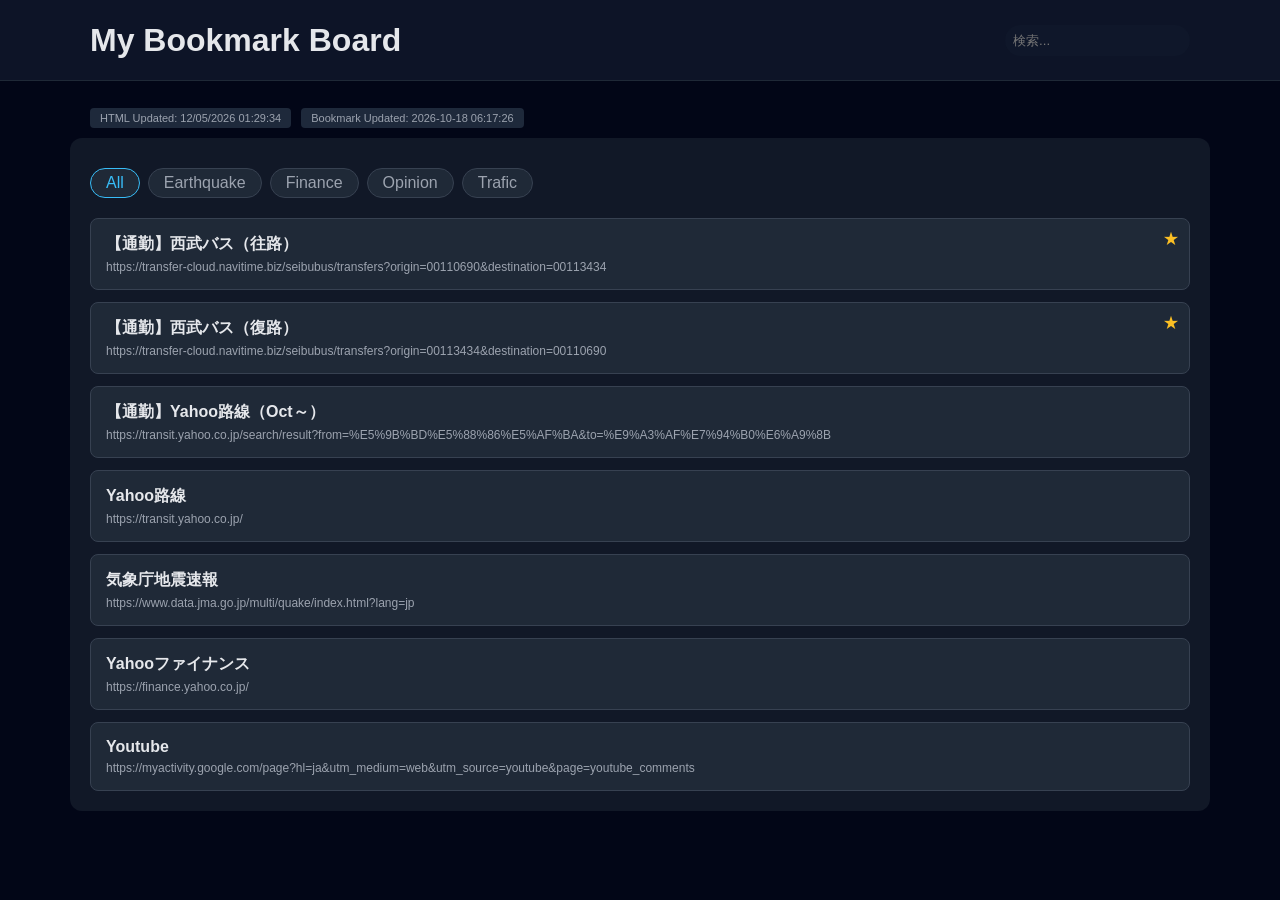
<file: gemini-code-1777777163656.html>
<!DOCTYPE html>
<html lang="ja">
<head>
  <meta charset="UTF-8" />
  <meta name="viewport" content="width=device-width,initial-scale=1" />
  <title>My Bookmarks</title>
  <style>
    /* 以前のスタイルを継承 */
    :root { --bg: #0f172a; --accent: #38bdf8; --text: #e5e7eb; --muted: #9ca3af; }
    body { font-family: sans-serif; background: #020617; color: var(--text); padding-top: 100px; }
    header { position: fixed; top: 0; left: 0; width: 100%; height: 80px; background: rgba(15, 23, 42, 0.9); backdrop-filter: blur(10px); border-bottom: 1px solid #1f2937; display: flex; align-items: center; justify-content: center; z-index: 9999; }
    .header-inner { width: 100%; max-width: 1100px; padding: 0 20px; display: flex; justify-content: space-between; align-items: center; }
    .info-container { width: 100%; max-width: 1100px; margin: 0 auto 10px; display: flex; gap: 10px; }
    .file-info { font-size: 11px; color: var(--muted); background: #1e293b; padding: 4px 10px; border-radius: 4px; }
    main { width: 100%; max-width: 1100px; margin: 0 auto; background: #111827; padding: 20px; border-radius: 12px; }
    .tags { display: flex; flex-wrap: wrap; gap: 8px; margin-bottom: 20px; }
    .tag { padding: 5px 15px; border-radius: 20px; background: #1f2937; border: 1px solid #374151; color: var(--muted); cursor: pointer; }
    .tag.active { border-color: var(--accent); color: var(--accent); }
    .grid { display: grid; grid-template-columns: 1fr; gap: 12px; }
    .card { background: #1f2937; padding: 15px; border-radius: 8px; border: 1px solid #374151; cursor: pointer; position: relative; }
    .card:hover { border-color: var(--accent); }
    .card-title { font-weight: bold; margin-bottom: 5px; }
    .card-url { font-size: 12px; color: var(--muted); overflow: hidden; text-overflow: ellipsis; white-space: nowrap; }
    .pin { position: absolute; top: 10px; right: 10px; color: #fbbf24; }
    #error-log { color: #f87171; font-size: 12px; margin-bottom: 10px; }
  </style>
</head>
<body>

<header>
  <div class="header-inner">
    <h1>My Bookmark Board</h1>
    <input id="searchInput" type="text" placeholder="検索..." style="padding:8px; border-radius:20px; border:none; background:#0f172a; color:white;">
  </div>
</header>

<div class="info-container">
  <div id="htmlInfo" class="file-info">HTML: Loading...</div>
  <div id="jsonInfo" class="file-info">Bookmark: Loading...</div>
</div>

<main>
  <div id="error-log"></div>
  <div id="tagBar" class="tags"></div>
  <section id="bookmarkGrid" class="grid"></section>
</main>

<script>
  let bookmarks = [];
  let activeTag = "All";
  let searchKeyword = "";

  // HTML更新日
  document.getElementById("htmlInfo").textContent = `HTML Updated: ${document.lastModified}`;

  async function loadJSON() {
    const errorEl = document.getElementById("error-log");
    try {
      const response = await fetch("bookmarks.json", { cache: "no-store" });
      if (!response.ok) throw new Error("JSONファイルが見つかりません");
      
      const json = await response.json();
      
      // ここがポイント：VBAで出力した「updated」と「bookmarks」を読み取る
      document.getElementById("jsonInfo").textContent = `Bookmark Updated: ${json.updated || "不明"}`;
      bookmarks = json.bookmarks || [];
      
      renderTags();
      renderGrid();
    } catch (e) {
      errorEl.textContent = "【エラー】JSONの読み込みに失敗しました。VBAで出力したJSONの形式が崩れている可能性があります。: " + e.message;
      console.error(e);
    }
  }

  function renderTags() {
    const tagBar = document.getElementById("tagBar");
    const tags = ["All", ...new Set(bookmarks.map(b => b.tag))].sort();
    tagBar.innerHTML = "";
    tags.forEach(tag => {
      const btn = document.createElement("div");
      btn.textContent = tag;
      btn.className = "tag" + (tag === activeTag ? " active" : "");
      btn.onclick = () => { activeTag = tag; renderTags(); renderGrid(); };
      tagBar.appendChild(btn);
    });
  }

  function renderGrid() {
    const grid = document.getElementById("bookmarkGrid");
    grid.innerHTML = "";
    const filtered = bookmarks.filter(b => 
      (activeTag === "All" || b.tag === activeTag) &&
      (b.title.toLowerCase().includes(searchKeyword))
    );

    filtered.forEach(b => {
      const card = document.createElement("div");
      card.className = "card";
      card.onclick = () => window.open(b.url, "_blank");
      card.innerHTML = `
        ${b.pinned ? '<span class="pin">★</span>' : ""}
        <div class="card-title">${b.title}</div>
        <div class="card-url">${b.url}</div>
      `;
      grid.appendChild(card);
    });
  }

  document.getElementById("searchInput").oninput = (e) => {
    searchKeyword = e.target.value.toLowerCase();
    renderGrid();
  };

  loadJSON();
</script>
</body>
</html>
</file>
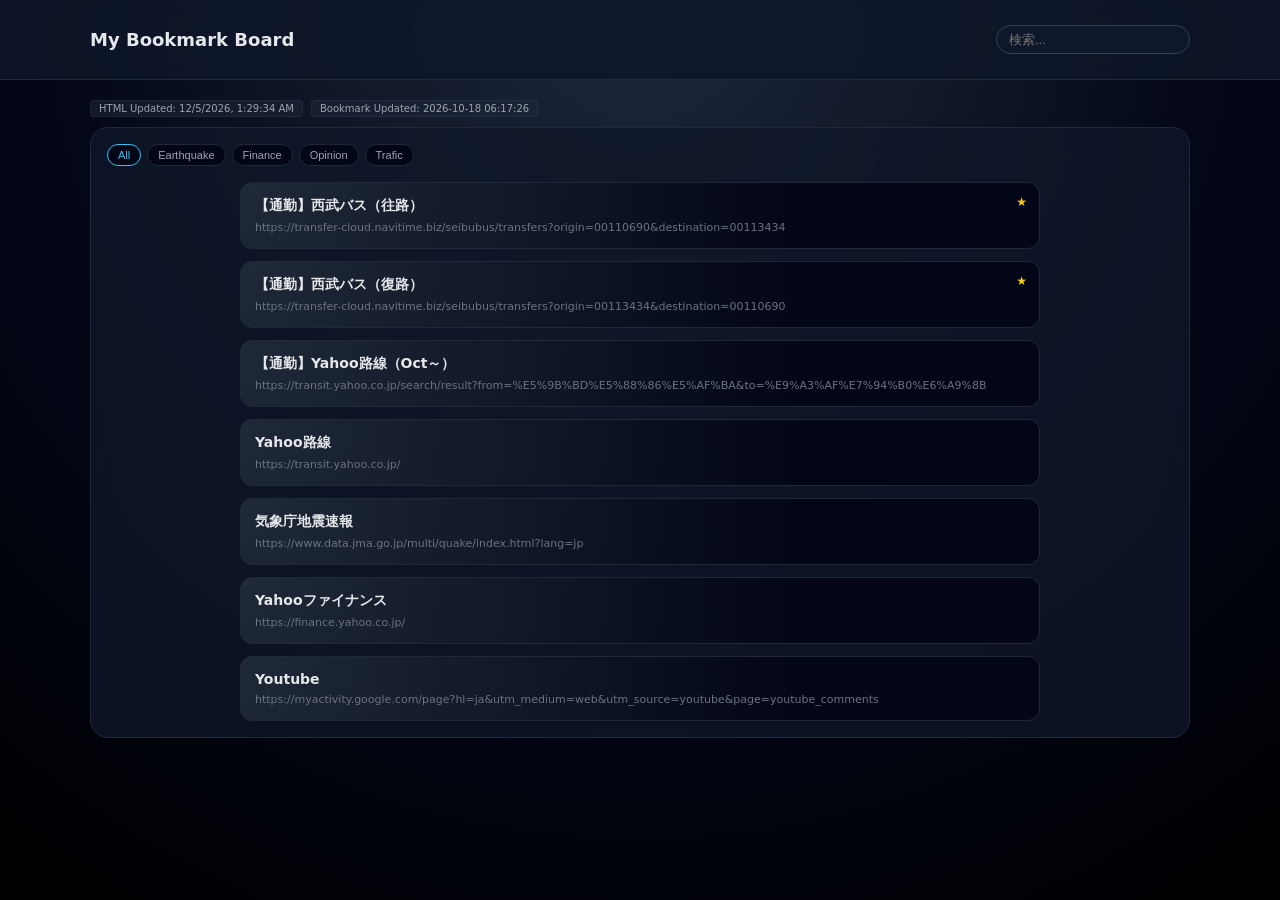
<file: gemini-code-1777777400035.html>
<!DOCTYPE html>
<html lang="ja">
<head>
  <meta charset="UTF-8" />
  <meta name="viewport" content="width=device-width,initial-scale=1" />
  <title>My Bookmarks</title>
  <style>
    :root {
      --bg: #0f172a;
      --card: #1e293b;
      --accent: #38bdf8;
      --text: #e5e7eb;
      --muted: #9ca3af;
      --radius: 12px;
    }

    * {
      box-sizing: border-box;
      margin: 0;
      padding: 0;
    }

    body {
      font-family: system-ui, -apple-system, sans-serif;
      background: radial-gradient(circle at top, #1e293b 0, #020617 55%, #000 100%);
      color: var(--text);
      min-height: 100vh;
      padding-top: 100px;
      padding-left: 16px;
      padding-right: 16px;
      padding-bottom: 32px;
      overflow-x: hidden; /* 横揺れを完全に防止 */
    }

    header {
      position: fixed;
      top: 0;
      left: 0;
      width: 100%;
      height: 80px;
      z-index: 9999;
      background: rgba(15, 23, 42, 0.85);
      backdrop-filter: blur(10px);
      border-bottom: 1px solid #1f2937;
      display: flex;
      justify-content: center;
      align-items: center;
      padding: 0 16px;
    }

    .header-inner {
      width: 100%;
      max-width: 1100px;
      display: flex;
      align-items: center;
      justify-content: space-between;
      gap: 12px;
    }

    h1 {
      font-size: 18px;
      white-space: nowrap;
    }

    .info-container {
      width: 100%;
      max-width: 1100px;
      margin: 0 auto 10px;
      display: flex;
      flex-wrap: wrap;
      gap: 8px;
    }

    .file-info {
      font-size: 10px;
      color: var(--muted);
      background: rgba(30, 41, 59, 0.5);
      padding: 2px 8px;
      border-radius: 4px;
      border: 1px solid rgba(255, 255, 255, 0.05);
    }

    main {
      width: 100%;
      max-width: 1100px;
      margin: 0 auto;
      background: rgba(15, 23, 42, 0.8);
      border-radius: 18px;
      border: 1px solid #1f2937;
      padding: 16px;
      backdrop-filter: blur(12px);
    }

    .tags {
      display: flex;
      flex-wrap: wrap;
      gap: 6px;
      margin-bottom: 16px;
    }

    .tag {
      font-size: 11px;
      padding: 4px 10px;
      border-radius: 999px;
      border: 1px solid #1f2937;
      background: #020617;
      color: #9ca3af;
      cursor: pointer;
    }

    .tag.active {
      border-color: var(--accent);
      color: var(--accent);
    }

    .grid {
      display: grid;
      grid-template-columns: 1fr;
      gap: 12px;
      justify-items: center;
    }

    /* ▼ カードの修正ポイント */
    .card {
      position: relative;
      background: radial-gradient(circle at top left, #1f2937 0, #020617 70%);
      border-radius: var(--radius);
      padding: 14px;
      border: 1px solid #1f2937;
      display: flex;
      flex-direction: column;
      gap: 6px;
      cursor: pointer;
      width: 100%;
      max-width: 800px;
      overflow: hidden; /* 子要素のはみ出しを隠す */
    }

    .card-title {
      font-size: 14px;
      font-weight: 600;
      padding-right: 24px; /* ピンと重ならないように */
      white-space: nowrap;
      overflow: hidden;
      text-overflow: ellipsis;
    }

    /* ▼ URLが横に突き抜けないための設定 */
    .card-url {
      font-size: 11px;
      color: #6b7280;
      white-space: nowrap;      /* 改行させない */
      overflow: hidden;         /* はみ出た分を隠す */
      text-overflow: ellipsis;  /* 末尾を「...」にする */
      width: 100%;              /* 親の幅に合わせる */
    }

    .pin {
      position: absolute;
      top: 12px;
      right: 12px;
      font-size: 12px;
      color: #facc15;
    }

    @media (max-width: 600px) {
      header { height: 70px; }
      body { padding-top: 85px; }
      h1 { font-size: 16px; }
      .search input { width: 120px; }
    }
  </style>
</head>
<body>

  <header>
    <div class="header-inner">
      <div class="title">
        <h1>My Bookmark Board</h1>
      </div>
      <div class="search">
        <input id="searchInput" type="text" placeholder="検索..." style="padding:6px 12px; border-radius:20px; border:1px solid #334155; background:#0f172a; color:white; font-size:13px;">
      </div>
    </div>
  </header>

  <div class="info-container">
    <div id="htmlInfo" class="file-info">HTML: Loading...</div>
    <div id="jsonInfo" class="file-info">Bookmark: Loading...</div>
  </div>

  <main>
    <div id="tagBar" class="tags"></div>
    <section id="bookmarkGrid" class="grid"></section>
  </main>

  <script>
    let bookmarks = [];
    let activeTag = "All";
    let searchKeyword = "";

    // HTML更新日
    const htmlDate = new Date(document.lastModified);
    document.getElementById("htmlInfo").textContent = `HTML Updated: ${htmlDate.toLocaleString()}`;

    // JSON読み込み
    async function loadJSON() {
      try {
        const res = await fetch("bookmarks.json", { cache: "no-store" });
        const json = await res.json();
        
        document.getElementById("jsonInfo").textContent = `Bookmark Updated: ${json.updated || '--'}`;
        bookmarks = json.bookmarks || [];
        
        renderTags();
        renderGrid();
      } catch (e) {
        console.error("Load error:", e);
        document.getElementById("jsonInfo").textContent = "Bookmark: Error";
      }
    }

    function renderTags() {
      const tagBar = document.getElementById("tagBar");
      const tags = ["All", ...new Set(bookmarks.map(b => b.tag))].sort();
      tagBar.innerHTML = "";
      tags.forEach(tag => {
        const btn = document.createElement("button");
        btn.textContent = tag;
        btn.className = "tag" + (tag === activeTag ? " active" : "");
        btn.onclick = () => { activeTag = tag; renderTags(); renderGrid(); };
        tagBar.appendChild(btn);
      });
    }

    function renderGrid() {
      const grid = document.getElementById("bookmarkGrid");
      grid.innerHTML = "";
      
      const filtered = bookmarks.filter(b => 
        (activeTag === "All" || b.tag === activeTag) &&
        (b.title.toLowerCase().includes(searchKeyword) || b.url.toLowerCase().includes(searchKeyword))
      );

      filtered.forEach(b => {
        const card = document.createElement("article");
        card.className = "card";
        card.onclick = () => window.open(b.url, "_blank");
        card.innerHTML = `
          ${b.pinned ? '<span class="pin">★</span>' : ""}
          <div class="card-title" title="${b.title}">${b.title}</div>
          <div class="card-url">${b.url}</div>
        `;
        grid.appendChild(card);
      });
    }

    document.getElementById("searchInput").oninput = (e) => {
      searchKeyword = e.target.value.toLowerCase();
      renderGrid();
    };

    loadJSON();
  </script>
</body>
</html>
</file>
